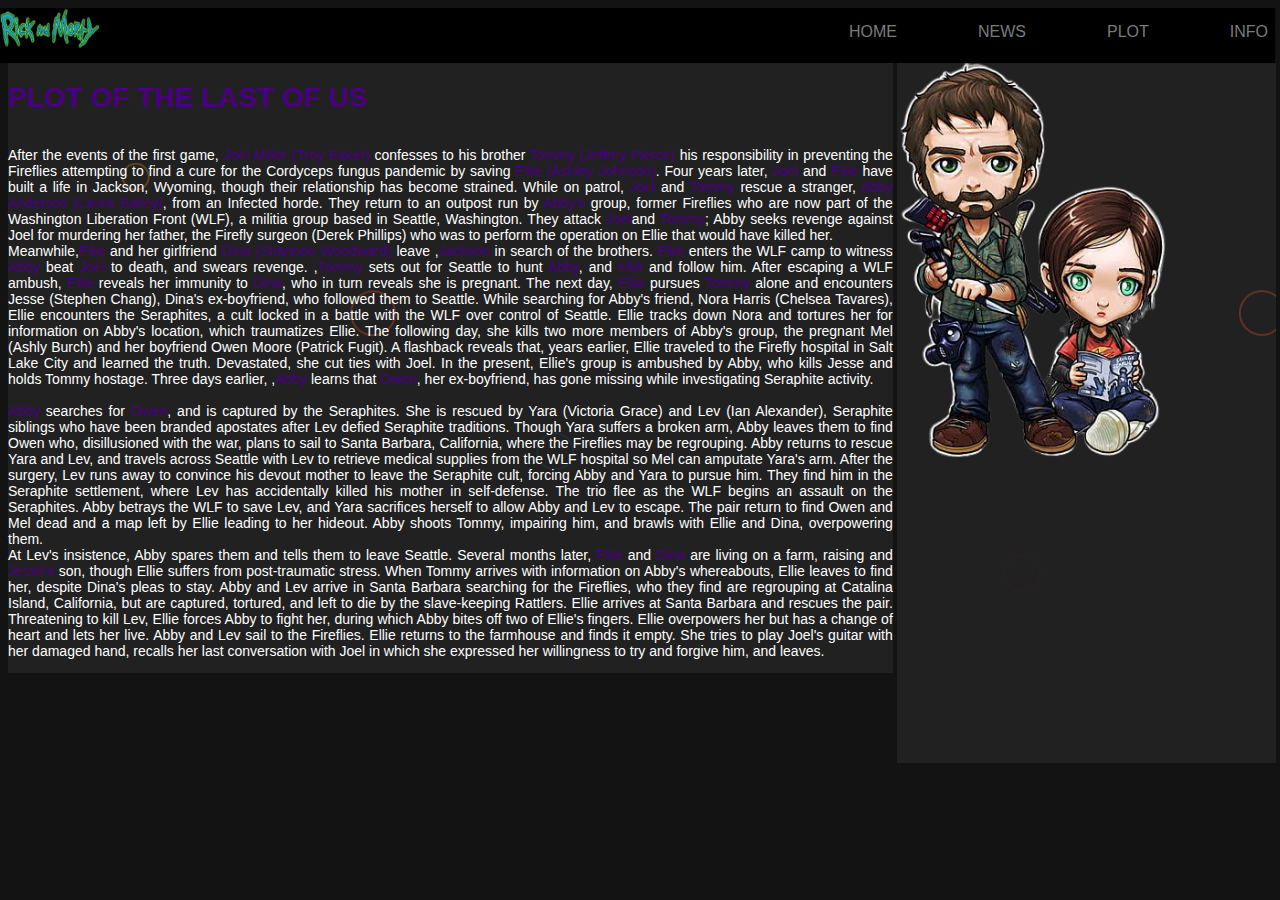
<file: Doc_06.html>
<!DOCTYPE html>
<html>
    <head>
        <title>The Last of us, best storyline game ever</title>
    </head>
    <link rel="stylesheet" type="text/css" href="cssmin_05.css">
    <body>
        <header>
            <div class="container">
                <img src="img_05.png" alt="log" class="logo">
                <nav>
                <ul>
                    <li><a href="index.html" target="_self">Home</a></li>
                    <li><a href="Doc_3.html" target="_self">News</a></li>
                    <li><a href="Doc_06.html" target="_self">Plot</a></li>
                    <li><a href="Doc_07.html">Info</a></li>
                </ul>
                </nav>
            </div>
        
        </header>
        <div class="upload_01">
        <h1>PLOT OF THE LAST OF US</h1>
           
        <p>After the events of the first game, <span>Joel Miller (Troy Baker)</span> confesses to his brother <span>Tommy (Jeffrey Pierce)</span> his responsibility in preventing the Fireflies attempting to find a cure for the Cordyceps fungus pandemic by saving <span>Ellie (Ashley Johnson)</span>. Four years later, <span>Joel</span> and <span>Ellie</span> have built a life in Jackson, Wyoming, though their relationship has become strained. While on patrol, <span>Joel</span> and <span>Tommy</span> rescue a stranger,  <span>Abby Anderson (Laura Bailey)</span>, from an Infected horde. They return to an outpost run by <span>Abby's</span> group, former Fireflies who are now part of the Washington Liberation Front (WLF), a militia group based in Seattle, Washington. They attack <span>Joel</span>and <span>Tommy</span>; Abby seeks revenge against Joel for murdering her father, the Firefly surgeon (Derek Phillips) who was to perform the operation on Ellie that would have killed her. 
            <br>
            Meanwhile,<span>Ellie</span>  and her girlfriend <span>Dina (Shannon Woodward)</span> leave ,<span>Jackson</span> in search of the brothers. <span>Ellie</span> enters the WLF camp to witness <span>Abby</span> beat <span>Joel</span> to death, and swears revenge. 

            ,<span>Tommy</span> sets out for Seattle to hunt <span>Abby</span>, and <span>ellie</span> and follow him. After escaping a WLF ambush, <span>Ellie</span> reveals her immunity to <span>Dina</span>, who in turn reveals she is pregnant. The next day, <span>Ellie</span> pursues <span>Tommy</span> alone and encounters Jesse (Stephen Chang), Dina's ex-boyfriend, who followed them to Seattle. While searching for Abby's friend, Nora Harris (Chelsea Tavares), Ellie encounters the Seraphites, a cult locked in a battle with the WLF over control of Seattle. Ellie tracks down Nora and tortures her for information on Abby's location, which traumatizes Ellie. The following day, she kills two more members of Abby's group, the pregnant Mel (Ashly Burch) and her boyfriend Owen Moore (Patrick Fugit). A flashback reveals that, years earlier, Ellie traveled to the Firefly hospital in Salt Lake City and learned the truth. Devastated, she cut ties with Joel. In the present, Ellie's group is ambushed by Abby, who kills Jesse and holds Tommy hostage. 
            
            Three days earlier, ,<span>Abby</span> learns that <span>Owen</span>, her ex-boyfriend, has gone missing while investigating Seraphite activity.<br><br><span>Abby</span> searches for <span>Owen</span>, and is captured by the Seraphites. She is rescued by Yara (Victoria Grace) and Lev (Ian Alexander), Seraphite siblings who have been branded apostates after Lev defied Seraphite traditions. Though Yara suffers a broken arm, Abby leaves them to find Owen who, disillusioned with the war, plans to sail to Santa Barbara, California, where the Fireflies may be regrouping. Abby returns to rescue Yara and Lev, and travels across Seattle with Lev to retrieve medical supplies from the WLF hospital so Mel can amputate Yara's arm. After the surgery, Lev runs away to convince his devout mother to leave the Seraphite cult, forcing Abby and Yara to pursue him. They find him in the Seraphite settlement, where Lev has accidentally killed his mother in self-defense. The trio flee as the WLF begins an assault on the Seraphites. Abby betrays the WLF to save Lev, and Yara sacrifices herself to allow Abby and Lev to escape. The pair return to find Owen and Mel dead and a map left by Ellie leading to her hideout. Abby shoots Tommy, impairing him, and brawls with Ellie and Dina, overpowering them.
            <br> At Lev's insistence, Abby spares them and tells them to leave Seattle. 
            
            Several months later, <span>Ellie</span> and <span>Dina</span> are living on a farm, raising and <span>Jesse's</span> son, though Ellie suffers from post-traumatic stress. When Tommy arrives with information on Abby's whereabouts, Ellie leaves to find her, despite Dina's pleas to stay. Abby and Lev arrive in Santa Barbara searching for the Fireflies, who they find are regrouping at Catalina Island, California, but are captured, tortured, and left to die by the slave-keeping Rattlers. Ellie arrives at Santa Barbara and rescues the pair. Threatening to kill Lev, Ellie forces Abby to fight her, during which Abby bites off two of Ellie's fingers. Ellie overpowers her but has a change of heart and lets her live. Abby and Lev sail to the Fireflies. Ellie returns to the farmhouse and finds it empty. She tries to play Joel's guitar with her damaged hand, recalls her last conversation with Joel in which she expressed her willingness to try and forgive him, and leaves.
            </p>
        </div>
        <div class="upload_02"><img src="ellie.png" class="upload_2_1"></div>
        </body>
    </html>
</file>
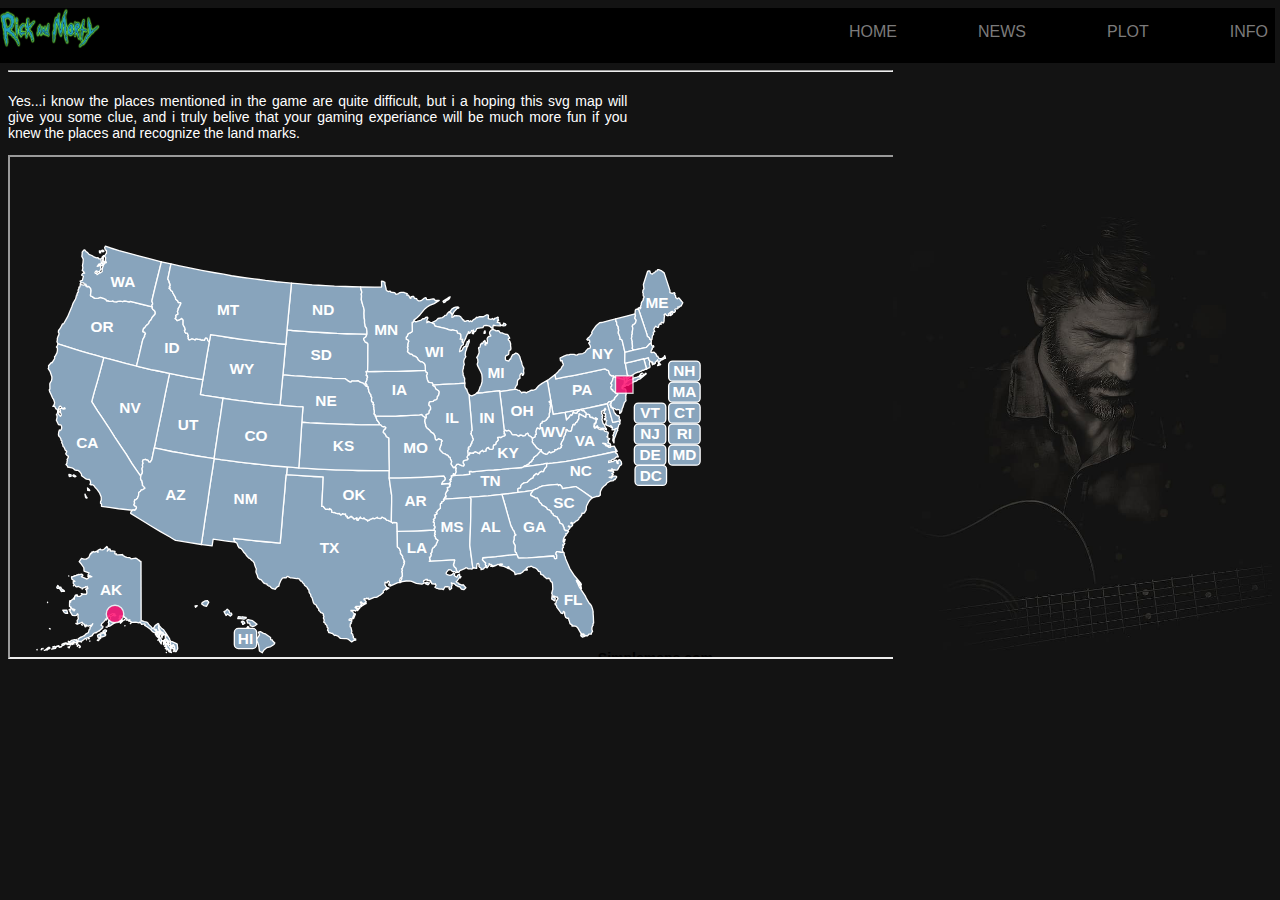
<file: Doc_07.html>
<!DOCTYPE html>
<html>
    <head>
        <title>The Last of us, best storyline game ever</title>
    </head>
    <link rel="stylesheet" type="text/css" href="cssmin_6.css">
    <body>
        <header>
            <div class="container">
                <img src="img_05.png" alt="log" class="logo">
                <nav>
                <ul>
                    <li><a href="index.html" target="_self">Home</a></li>
                    <li><a href="Doc_3.html" target="_self">News</a></li>
                    <li><a href="Doc_06.html" target="_self">Plot</a></li>
                    <li><a href="Doc_07.html">Info</a></li>
                </ul>
                </nav>
            </div>
        
        </header>
        <div class="rep_01">
            <hr>
        <p>Yes...i know the places mentioned in the game are quite difficult, but i a hoping this svg map will give you some clue, and i truly belive that your gaming experiance will be much more fun if you knew the places and recognize the land marks.</p>
        <iframe src="test.html" width="100%" height="500px"></iframe>
    </div>
        <div>
            <div class="rep_02"><img src="img_13.jpg" class="kill">
            </div>
        </div>
    </body>
    </html>
</file>
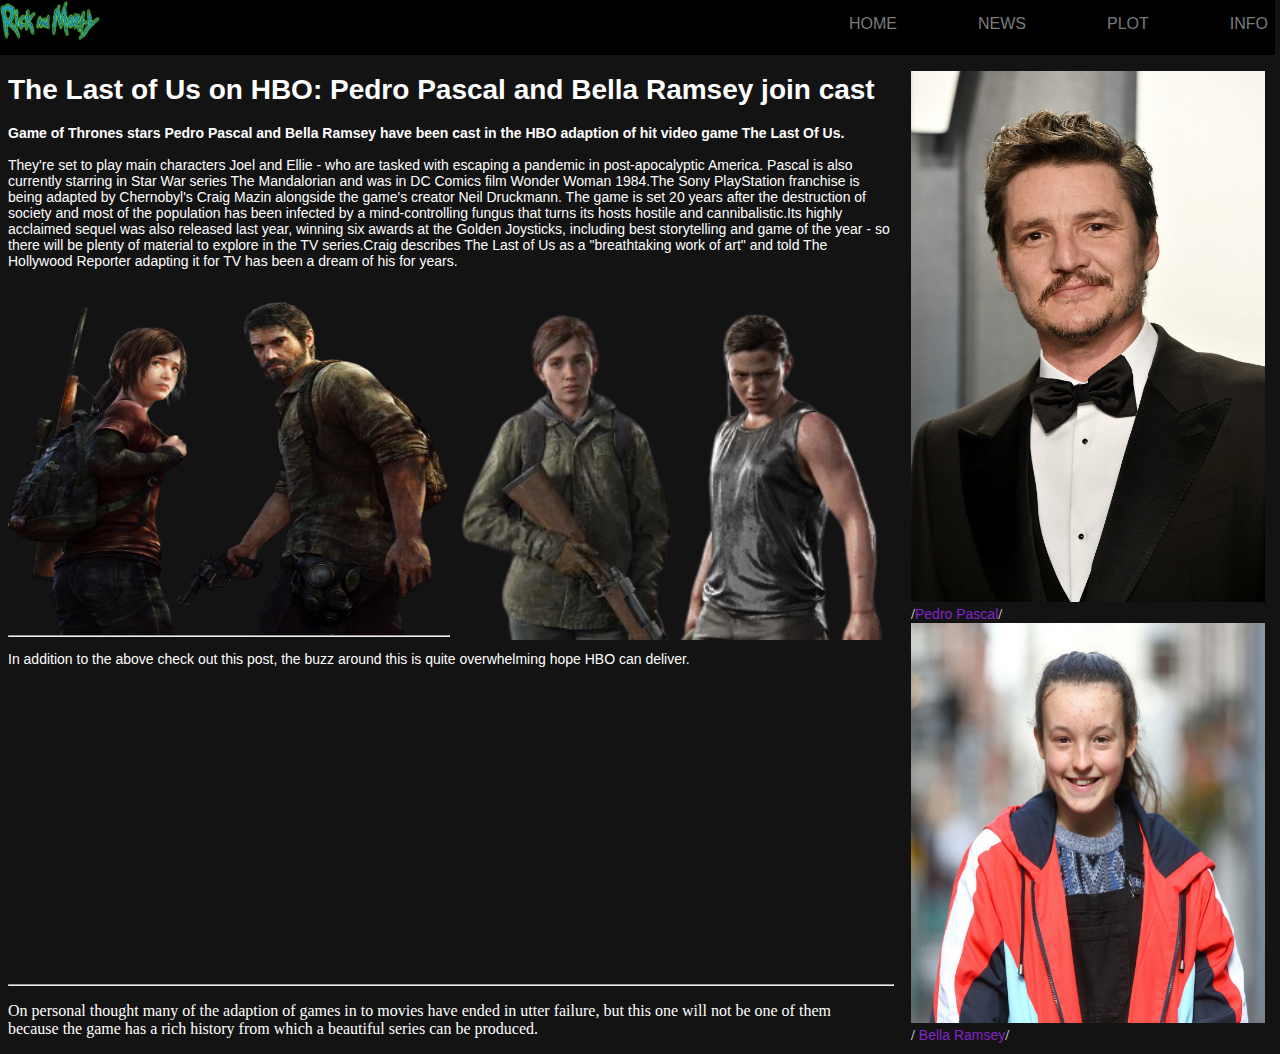
<file: Doc_3.html>
<!DOCTYPE html>
<html>
    <head>
        <title>The Last of us, best storyline game ever</title>
    </head>
    <link rel="stylesheet" type="text/css" href="cssmin_02.css">
    <body>
        <header>
            <div class="container">
                <img src="img_05.png" alt="log" class="logo">
                <nav>
                <ul>
                    <li><a href="index.html" target="_self">Home</a></li>
                    <li><a href="Doc_3.html" target="_self">News</a></li>
                    <li><a href="Doc_06.html" target="_self">Plot</a></li>
                    <li><a href="Doc_06.html">Info</a></li>
                </ul>
                </nav>
            </div>
        
        </header>
    <div class="container_01">
        <div>
      <h1>The Last of Us on HBO: Pedro Pascal and Bella Ramsey join cast</h1>
      <p><b>Game of Thrones stars Pedro Pascal and Bella Ramsey have been cast in the HBO adaption of hit video game The Last Of Us.</b><br>
        <br>
         They're set to play main characters Joel and Ellie - who are tasked with escaping a pandemic in post-apocalyptic America.
         Pascal is also currently starring in Star War series The Mandalorian and was in DC Comics film Wonder Woman 1984.The Sony PlayStation franchise is being adapted by Chernobyl's Craig Mazin alongside the game's creator Neil Druckmann. The game is set 20 years after the destruction of society and most of the population has been infected by a mind-controlling fungus that turns its hosts hostile and cannibalistic.Its highly acclaimed sequel was also released last year, winning six awards at the Golden Joysticks, including best storytelling and game of the year - so there will be plenty of material to explore in the TV series.Craig describes The Last of Us as a "breathtaking work of art" 
         and told The Hollywood Reporter adapting it for TV has been a dream of his for years.<br>
         <br>
         <img src="img_22.png" class="plan_01">  <img src="img_21.png" class="plan_02">
        </div>
        <hr>
         <div>
         <p>In addition to the  above check out this post, the buzz around this is quite overwhelming hope HBO can deliver.</p></div>
         <div>
         <iframe frameborder="0"  src="http://www.androidauthority.com/the-last-us-hbo-tv-show-1200362/"  class="siframe"></iframe><br/>
        </div>
    </div>
    <div class="container_02">
    <br>
    <img src="pedro.jpg" class="plan_04"><br>
    /<a href="jbolbqawecljw.html" target="_blank" class="lost">Pedro Pascal</a>/
    <img src="bella.jpg" class="plan_05" ><br>
    /<a href="jbolbqawecljw.html" target="_blank" class="lost"> Bella Ramsey</a>/
    </div><br>
    <div ><hr><p>On personal thought many of the adaption of games in to movies have ended in utter failure, but this one will not be one of them<br> because the game has a rich history from which a beautiful series can be produced.</p></div>
</body>
    </html>
</file>
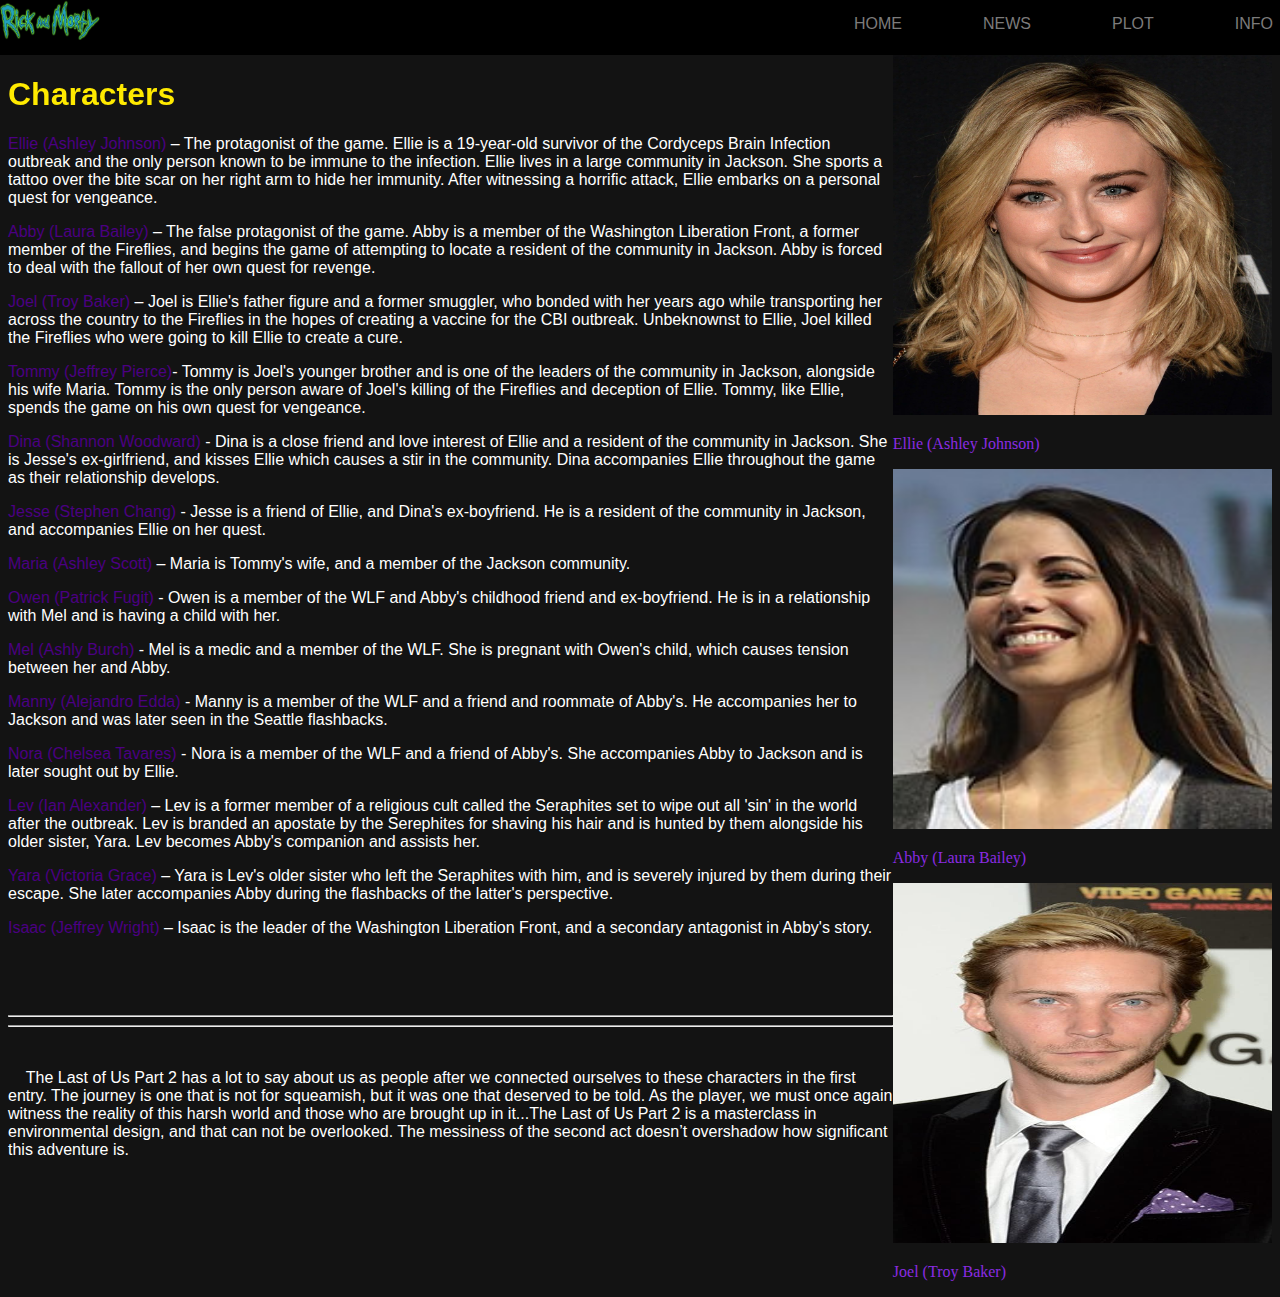
<file: Doc_4.html>
<!DOCTYPE html>
<html>
    <head>
        <title>The Last of us, best storyline game ever</title>
    </head>
    <link rel="stylesheet" type="text/css" href="cssmin_03.css">
    <body>
        <header>
            <div class="container">
                <img src="img_05.png" alt="log" class="logo">
                <nav>
                <ul>
                    <li><a href="index.html" target="_self">Home</a></li>
                    <li><a href="Doc_3.html" target="_self">News</a></li>
                    <li><a href="Doc_06.html" target="_self">Plot</a></li>
                    <li><a href="Doc_07.html">Info</a></li>
                </ul>
                </nav>
            </div>
        
        </header>
    <div class="tribe">
    <h1>Characters</h1>
        <p><span>Ellie (Ashley Johnson)</span> – The protagonist of the game. Ellie is a 19-year-old survivor of the Cordyceps Brain Infection outbreak and the only person known to be immune to the infection. Ellie lives in a large community in Jackson. She sports a tattoo over the bite scar on her right arm to hide her immunity. After witnessing a horrific attack, Ellie embarks on a personal quest for vengeance.</p>
        <p><span>Abby (Laura Bailey)</span> – The false protagonist of the game. Abby is a member of the Washington Liberation Front, a former member of the Fireflies, and begins the game of attempting to locate a resident of the community in Jackson. Abby is forced to deal with the fallout of her own quest for revenge.</p>
        <p><span>Joel (Troy Baker)</span> – Joel is Ellie's father figure and a former smuggler, who bonded with her years ago while transporting her across the country to the Fireflies in the hopes of creating a vaccine for the CBI outbreak. Unbeknownst to Ellie, Joel killed the Fireflies who were going to kill Ellie to create a cure.</p>
        <p><span>Tommy (Jeffrey Pierce)</span>- Tommy is Joel's younger brother and is one of the leaders of the community in Jackson, alongside his wife Maria. Tommy is the only person aware of Joel's killing of the Fireflies and deception of Ellie. Tommy, like Ellie, spends the game on his own quest for vengeance.</p>
        <p><span>Dina (Shannon Woodward)</span> - Dina is a close friend and love interest of Ellie and a resident of the community in Jackson. She is Jesse's ex-girlfriend, and kisses Ellie which causes a stir in the community. Dina accompanies Ellie throughout the game as their relationship develops.</p>
        <p><span>Jesse (Stephen Chang)</span> - Jesse is a friend of Ellie, and Dina's ex-boyfriend. He is a resident of the community in Jackson, and accompanies Ellie on her quest.</p>
        <p><span>Maria (Ashley Scott)</span> – Maria is Tommy's wife, and a member of the Jackson community.</p>
        <p><span>Owen (Patrick Fugit)</span> - Owen is a member of the WLF and Abby's childhood friend and ex-boyfriend. He is in a relationship with Mel and is having a child with her.</p> 
        <p><span>Mel (Ashly Burch)</span> - Mel is a medic and a member of the WLF. She is pregnant with Owen's child, which causes tension between her and Abby. </p>
        <p><span>Manny (Alejandro Edda)</span> - Manny is a member of the WLF and a friend and roommate of Abby's. He accompanies her to Jackson and was later seen in the Seattle flashbacks.</p>
        <p><span>Nora (Chelsea Tavares)</span> - Nora is a member of the WLF and a friend of Abby's. She accompanies Abby to Jackson and is later sought out by Ellie.</p>
        <p><span>Lev (Ian Alexander)</span> – Lev is a former member of a religious cult called the Seraphites set to wipe out all 'sin' in the world after the outbreak. Lev is branded an apostate by the Serephites for shaving his hair and is hunted by them alongside his older sister, Yara. Lev becomes Abby's companion and assists her.</p>
        <p><span>Yara (Victoria Grace)</span> – Yara is Lev's older sister who left the Seraphites with him, and is severely injured by them during their escape. She later accompanies Abby during the flashbacks of the latter's perspective.</p>
        <p><span>Isaac (Jeffrey Wright)</span> – Isaac is the leader of the Washington Liberation Front, and a secondary antagonist in Abby's story.</p> 
        <br>
        <br>
        <br>
        <hr>
        <hr>
        <br>
        <p> &nbsp;&nbsp;&nbsp;&nbsp;The Last of Us Part 2 has a lot to say about us as people after we connected ourselves to these characters in the first entry. The journey is one that is not for squeamish, but it was one that deserved to be told. As the player, we must once again witness the reality of this harsh world and those who are brought up in it...The Last of Us Part 2 is a masterclass in environmental design, and that can not be overlooked. The messiness of the second act doesn’t overshadow how significant this adventure is.</p>
    </div>
    <div class="clan">
        <img src="ashley.jpg" class="bear">
        <p style="color: blueviolet;">Ellie (Ashley Johnson)</p>
        <img src="laura.jpg" class="bear">
        <p style="color: blueviolet;">Abby (Laura Bailey)</p>
        <img src="troy.jpg" class="bear">
        <p  style="color: blueviolet;">Joel (Troy Baker)</p>
    </div>
</body>
    </html>
</file>
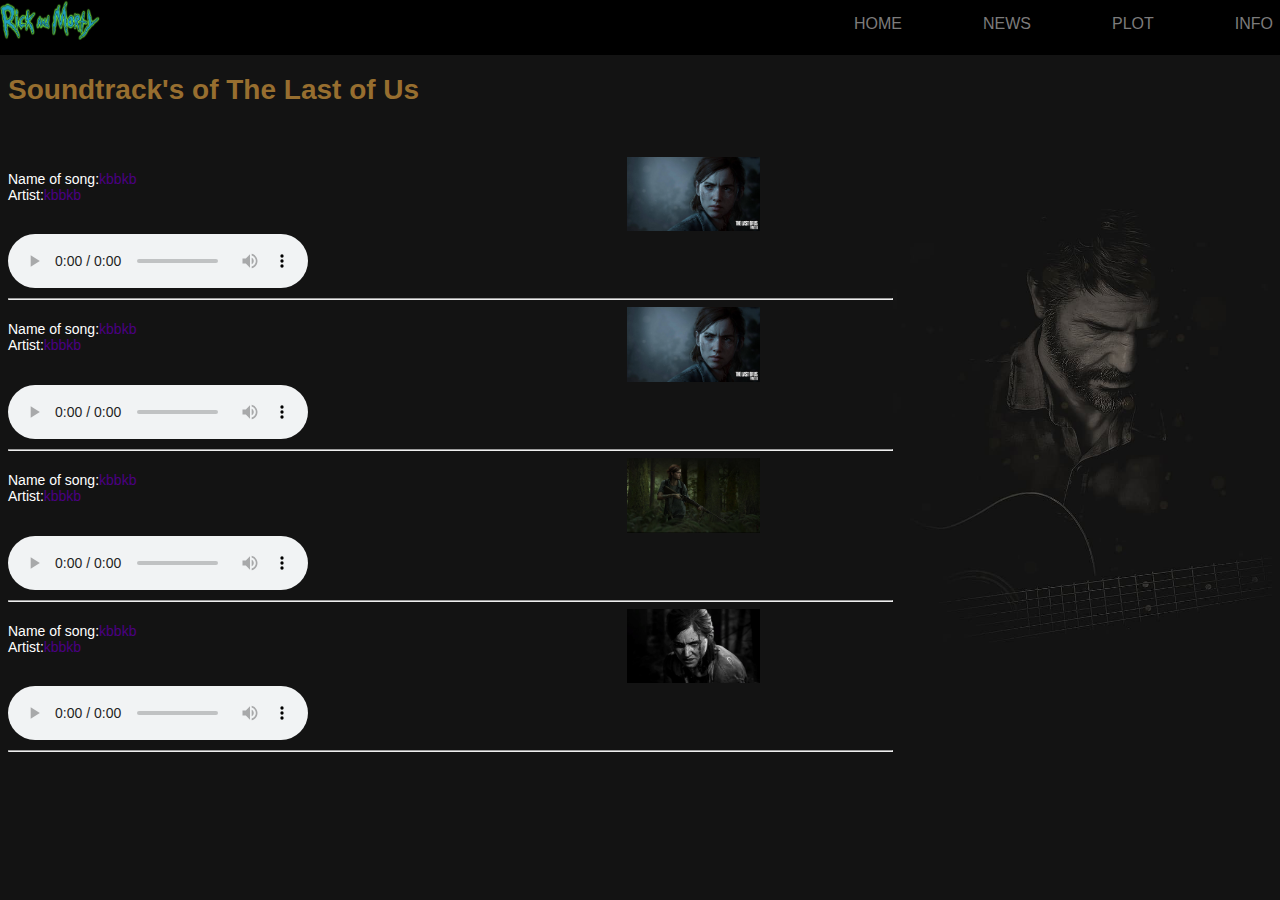
<file: Doc_5_Audio.html>
<!DOCTYPE html>
<html>
    <head>
        <title>The Last of us, best storyline game ever</title>
    </head>
    <link rel="stylesheet" type="text/css" href="cssmin_4Audio.css">
    <body>
        <header>
            <div class="container">
                <img src="img_05.png" alt="log" class="logo">
                <nav>
                <ul>
                    <li><a href="index.html" target="_self">Home</a></li>
                    <li><a href="Doc_3.html" target="_self">News</a></li>
                    <li><a href="Doc_06.html" target="_self">Plot</a></li>
                    <li><a href="Doc_07.html">Info</a></li>
                </ul>
                </nav>
            </div>
        
        </header>
<div class="rep_01">
    <h1>Soundtrack's of The Last of Us</h1>
    <br>
    <br>
    <p>Name of song:<span style=" color:indigo;">kbbkb</span><br>
       Artist:<span style=" color:indigo;">kbbkb</span>
     </p>
     <img src="img_01.jpg" class="dead">
     <audio controls><source src="http://www.typhoonferri.com/download/TyphoonFerri.com-movin-on-its-own.mp3" type="audio/mpeg"></audio>
     <hr>
     <p>Name of song:<span style=" color:indigo;">kbbkb</span><br>
        Artist:<span style=" color:indigo;">kbbkb</span>
      </p>
      <img src="img_01.jpg" class="dead">
      <audio controls><source src="http://www.typhoonferri.com/download/TyphoonFerri.com-movin-on-its-own.mp3" type="audio/mpeg"></audio>
      <hr>
     <p>Name of song:<span style=" color:indigo;">kbbkb</span><br>
        Artist:<span style=" color:indigo;">kbbkb</span>
     </p>
     <img src="img_11.jpg" class="dead">
     <audio controls><source src="http://www.typhoonferri.com/download/TyphoonFerri.com-movin-on-its-own.mp3" type="audio/mpeg"></audio>
     <hr>
     <p>Name of song:<span style=" color:indigo;">kbbkb</span><br>
        Artist:<span style=" color:indigo;">kbbkb</span>
     </p>
     <img src="img_06.jpg" class="dead">
     <audio controls><source src="http://www.typhoonferri.com/download/TyphoonFerri.com-movin-on-its-own.mp3" type="audio/mpeg"></audio>
     <hr>
</div>
<div class="rep_02"><img src="img_13.jpg" class="kill">
</div>
</body>
    </html>
</file>
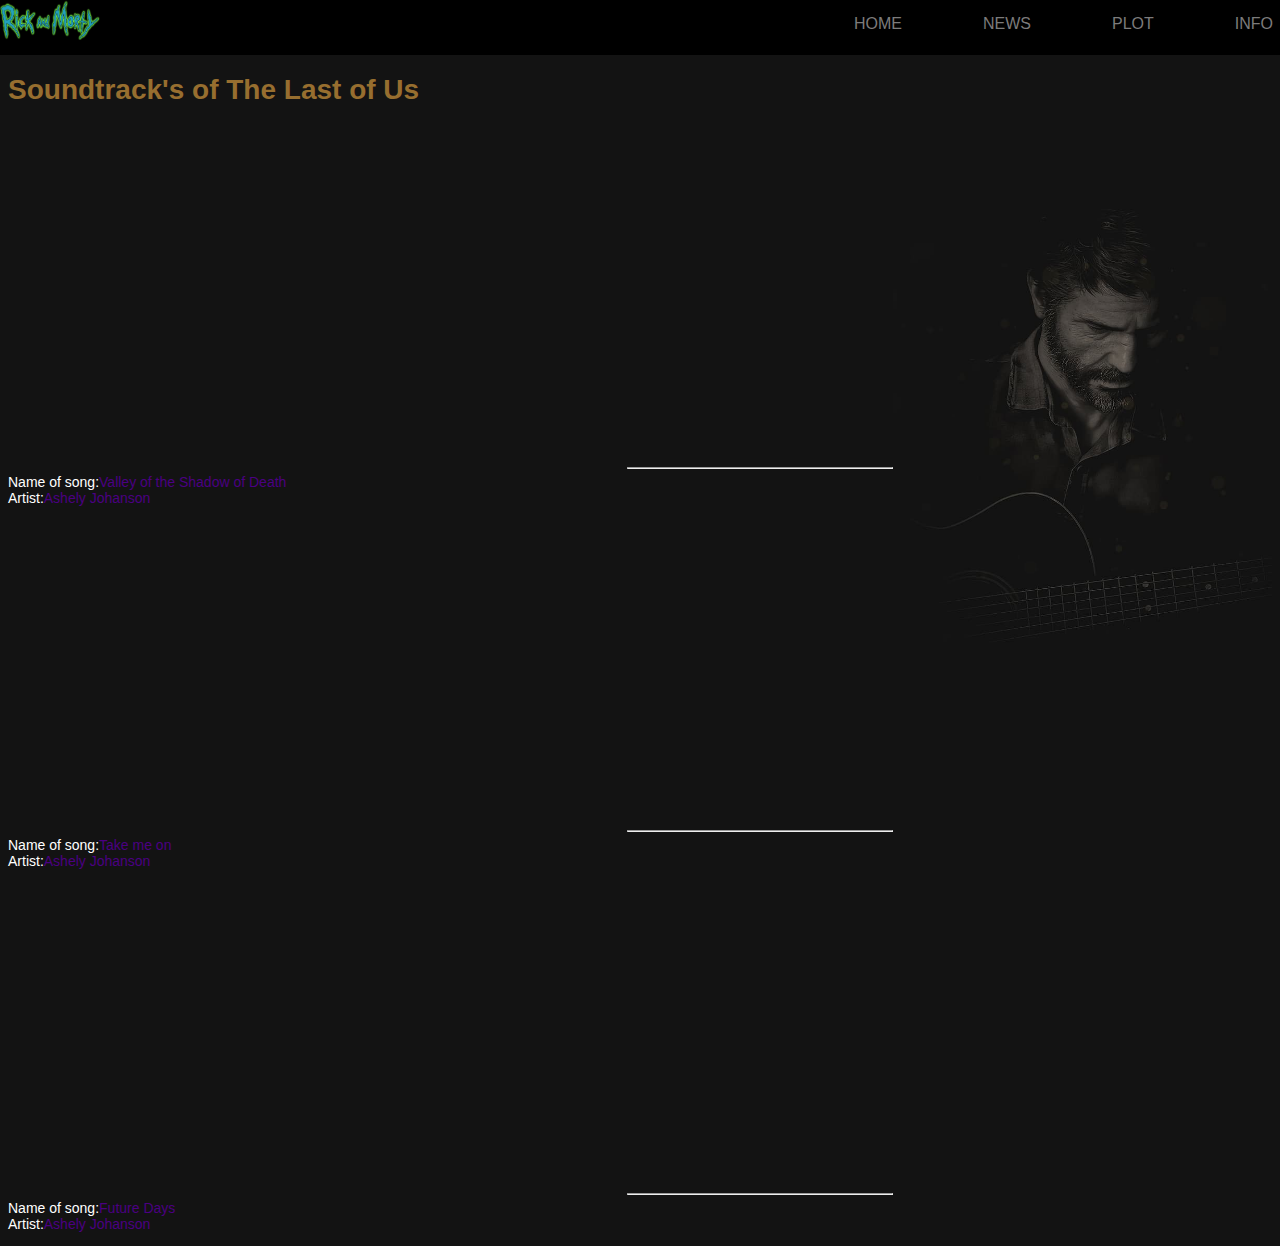
<file: Doc_5_Video.html>
<!DOCTYPE html>
<html>
    <head>
        <title>The Last of us, best storyline game ever</title>
    </head>
    <link rel="stylesheet" type="text/css" href="cssmin_04_Video.css">
    <body>
        <header>
            <div class="container">
                <img src="img_05.png" alt="log" class="logo">
                <nav>
                <ul>
                    <li><a href="index.html" target="_self">Home</a></li>
                    <li><a href="Doc_3.html" target="_self">News</a></li>
                    <li><a href="Doc_6.html">PLOT</a></li>
                    <li><a href="Doc_7.html">Info</a></li>
                </ul>
                </nav>
            </div>
        
        </header>
<div class="rep_01">
    <h1>Soundtrack's of The Last of Us</h1>
    <br>
    <br>
    <iframe width="773" height="300px" src="https://www.youtube.com/embed/-d92AwC0nDM" frameborder="0" allow="accelerometer; autoplay; clipboard-write; encrypted-media; gyroscope; picture-in-picture" allowfullscreen></iframe>
    <p>Name of song:<span style=" color:indigo;">Valley of the Shadow of Death</span><br>
       Artist:<span style=" color:indigo;">Ashely Johanson</span>
     </p>
     <hr>
     <iframe width="773" height="300px" src="https://www.youtube.com/embed/NKeU1twQYX4" frameborder="0" allow="accelerometer; autoplay; clipboard-write; encrypted-media; gyroscope; picture-in-picture" allowfullscreen></iframe>
     <p>Name of song:<span style=" color:indigo;">Take me on</span><br>
        Artist:<span style=" color:indigo;">Ashely Johanson</span>
      </p>
      <hr>
      <iframe width="773" height="300px" src="https://www.youtube.com/embed/UIoiNivt6Ok" frameborder="0" allow="accelerometer; autoplay; clipboard-write; encrypted-media; gyroscope; picture-in-picture" allowfullscreen></iframe>
        <p>Name of song:<span style=" color:indigo;">Future Days</span><br>
           Artist:<span style=" color:indigo;">Ashely Johanson</span>
         </p>
     <hr>
</div>
<div class="rep_02"><img src="img_13.jpg" class="kill">
</div>
</body>
    </html>
</file>
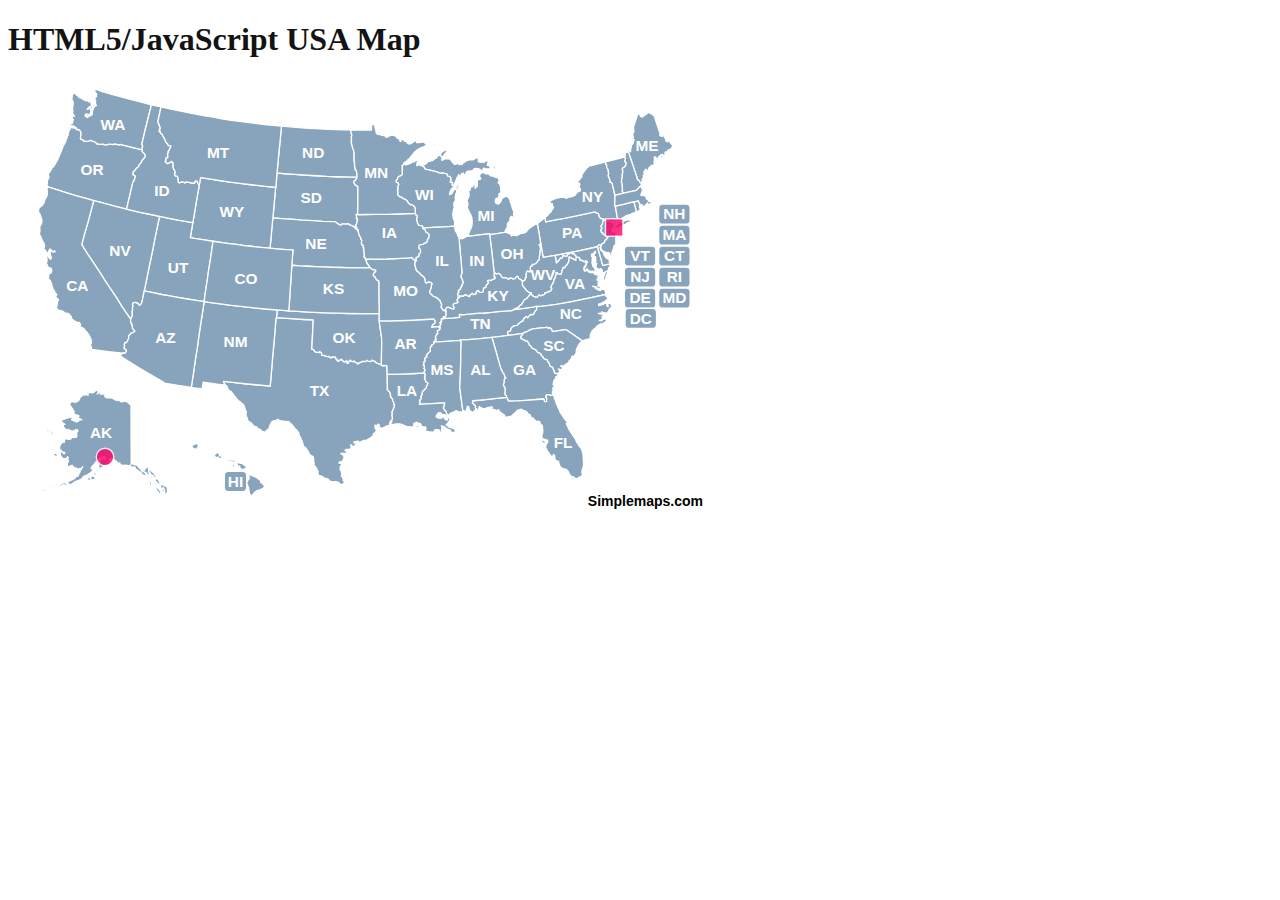
<file: test.html>
<!DOCTYPE html>
<html lang="en">
  <head>
    <meta http-equiv="content-type" content="text/html; charset=UTF-8">
    <meta charset="utf-8">
    <title>Map Example</title>
    <script src="mapdata.js"></script>
    <script src="usmap.js"></script>
  </head>
	<body style="color: rgb(19, 19, 19);">
		<div>
			<h1>HTML5/JavaScript USA Map</h1>
			<div id="map"></div>
		</div>
	</body>
</html>
</file>
<file: cssmin_05.css>
body{
    background-color: rgb(19, 19, 19);
    color: rgb(255, 255, 255);
}
header {
    background-color: #000000;
    margin-top: 0px;
    margin-left: -8px;
    margin-right: -3px;
    margin-bottom: 0px;
    border-bottom: 2px #ffffff;
    height: 55px;
}
header::after{
    content: '';
    display: table;
    clear: both;
}
header::before{
    content: '';
    display: table;
    clear: both;
}
.logo {
    float: left;
    height: 40px;
    width: 100px;
    padding: 0ch;

}
.logo::after{
    content: '';
    clear: both;
}
nav {
    align-items: center;
    float: right;
    
} 
nav ul{
    margin: 0%;
    padding: 0%;
    list-style: none;
} 
nav li{
    display: inline-block;
    margin-left: 70px;
    margin-right: 7px;
    padding-top: 15px;
    position: relative;
}
nav a{
    color: rgb(124, 123, 123);
    text-decoration: none;
    text-transform: uppercase;
    font-family: -apple-system, BlinkMacSystemFont, 'Segoe UI', Roboto, Oxygen, Ubuntu, Cantarell, 'Open Sans', 'Helvetica Neue', sans-serif;
}
nav a:hover {
    color: rgb(255, 246, 246);
}
nav a::before{
    content: '';
    display: block;
    height: 5px;
    width: 100%;
    background-color: #444;
    position: absolute;
    top:0%;
    width: 0%;
    transition: all ease-in-out 250px;

}
nav a:hover::before{
    width: 100%;
}
.upload_01{
    float: left;
    width: 70%;
    color: inherit;
    font-size: 14px;
    background-image: url('theone.svg');
    font-family: -apple-system, BlinkMacSystemFont, 'Segoe UI', Roboto, Oxygen, Ubuntu, Cantarell, 'Open Sans', 'Helvetica Neue', sans-serif;
}
.upload_02{
    float: right;
    width: 30%;
    height: 700px;
    background-image: url('theone.svg');
    align-items: center;
    margin-right:-4px ;
    margin-left: px;
}
.upload_2_1{
    height: 400px;
}

h1{
    color: indigo;
    font-family: -apple-system, BlinkMacSystemFont, 'Segoe UI', Roboto, Oxygen, Ubuntu, Cantarell, 'Open Sans', 'Helvetica Neue', sans-serif;
}
p{
    color: #ffffff;
    width: 100%;
    float: left;
    text-align: justify;
}
span{
    color: indigo;
}
.killz{
    width: 100%;
    height: fit-content;
}
</file>
<file: cssmin_6.css>
body{
    background-color: rgb(19, 19, 19);
    color: rgb(255, 255, 255);
}
header {
    background-color: #000000;
    margin-top: 0px;
    margin-left: -8px;
    margin-right: -3px;
    margin-bottom: 0px;
    border-bottom: 2px #ffffff;
    height: 55px;
}
header::after{
    content: '';
    display: table;
    clear: both;
}
header::before{
    content: '';
    display: table;
    clear: both;
}
.logo {
    float: left;
    height: 40px;
    width: 100px;
    padding: 0ch;

}
.logo::after{
    content: '';
    clear: both;
}
nav {
    align-items: center;
    float: right;
    
} 
nav ul{
    margin: 0%;
    padding: 0%;
    list-style: none;
} 
nav li{
    display: inline-block;
    margin-left: 70px;
    margin-right: 7px;
    padding-top: 15px;
    position: relative;
}
nav a{
    color: rgb(124, 123, 123);
    text-decoration: none;
    text-transform: uppercase;
    font-family: -apple-system, BlinkMacSystemFont, 'Segoe UI', Roboto, Oxygen, Ubuntu, Cantarell, 'Open Sans', 'Helvetica Neue', sans-serif;
}
nav a:hover {
    color: rgb(255, 246, 246);
}
nav a::before{
    content: '';
    display: block;
    height: 5px;
    width: 100%;
    background-color: #444;
    position: absolute;
    top:0%;
    width: 0%;
    transition: all ease-in-out 250px;

}
nav a:hover::before{
    width: 100%;
}
.rep_01{
    float: left;
    width: 70%;
    color: inherit;
    font-size: 14px;
    background-color:inherit;
    font-family: -apple-system, BlinkMacSystemFont, 'Segoe UI', Roboto, Oxygen, Ubuntu, Cantarell, 'Open Sans', 'Helvetica Neue', sans-serif;
}
.rep_02{
    float: right;
    width: 30%;
    color: inherit;
    font-size: 14px;
}

h1{
    color: rgb(151, 110, 47);
    font-family: -apple-system, BlinkMacSystemFont, 'Segoe UI', Roboto, Oxygen, Ubuntu, Cantarell, 'Open Sans', 'Helvetica Neue', sans-serif;
}
p{
    color: #ffffff;
    width: 70%;
    float: left;
    text-align: justify;
}
.kill{
    width: 100%;
}
</file>
<file: cssmin_02.css>
body{
    background-color: rgb(19, 19, 19);
    color: rgb(255, 255, 255);
}
header {
    background-color: #000000;
    margin-top: -8px;
    margin-left: -8px;
    margin-right: -3px;
    margin-bottom: 0px;
    border-bottom: 2px #ffffff;
    height: 55px;
}
header::after{
    content: '';
    display: table;
    clear: both;
}
header::before{
    content: '';
    display: table;
    clear: both;
}
.logo {
    float: left;
    height: 40px;
    width: 100px;
    padding: 0ch;

}
.logo::after{
    content: '';
    clear: both;
}
nav {
    align-items: center;
    float: right;
    
} 
nav ul{
    margin: 0%;
    padding: 0%;
    list-style: none;
} 
nav li{
    display: inline-block;
    margin-left: 70px;
    margin-right: 7px;
    padding-top: 15px;
    position: relative;
}
nav a{
    color: rgb(124, 123, 123);
    text-decoration: none;
    text-transform: uppercase;
    font-family: -apple-system, BlinkMacSystemFont, 'Segoe UI', Roboto, Oxygen, Ubuntu, Cantarell, 'Open Sans', 'Helvetica Neue', sans-serif;
}
nav a:hover {
    color: rgb(255, 246, 246);
}
nav a::before{
    content: '';
    display: block;
    height: 5px;
    width: 100%;
    background-color: #444;
    position: absolute;
    top:0%;
    width: 0%;
    transition: all ease-in-out 250px;

}
nav a:hover::before{
    width: 100%;
}
.container_01{
    float: left;
    width: 70%;
    color: inherit;
    font-size: 14px;
    background-color:inherit;
    font-family: -apple-system, BlinkMacSystemFont, 'Segoe UI', Roboto, Oxygen, Ubuntu, Cantarell, 'Open Sans', 'Helvetica Neue', sans-serif;
}
.container_02{
    float: right;
    width: 28%;
    padding-left: 17px;
    padding-right: 7px;
    color: inherit;
    font-size: 14px;
    background-color:inherit;
}
h2{
    color: indigo;
}
iframe{ 
    height: 300px;   
    border: 0px;
    border-radius: 5px
}
.plan_04{
    width: 100%;
    height: 50%;
}
.plan_05{
    width: 100%;
    height: 400px;
}
.plan_01{
    float: left;
    width: 50%;
    height: 350px;
}
.plan_02{
    float: right;
    width: 50%;
    height: 50%;
    background-color: inherit;
}
.siframe {
    overflow: hidden;
    width: 100%;
    position: relative;
}

.siframe > iframe {
    height: 300px;
    width : 100%;

} 
.lost{
    color: rgb(132, 35, 201);
    text-decoration: none;
    font-family: -apple-system, BlinkMacSystemFont, 'Segoe UI', Roboto, Oxygen, Ubuntu, Cantarell, 'Open Sans', 'Helvetica Neue', sans-serif;
}
</file>
<file: cssmin_03.css>
body{
    background-color: rgb(19, 19, 19);
    color: rgb(255, 255, 255);
}
header {
    background-color: #000000;
    margin-top: -8px;
    margin-left: -8px;
    margin-right: -8px;
    margin-bottom: 0px;
    border-bottom: 2px #ffffff;
    height: 55px;
}
header::after{
    content: '';
    display: table;
    clear: both;
}
header::before{
    content: '';
    display: table;
    clear: both;
}
.logo {
    float: left;
    height: 40px;
    width: 100px;
    padding: 0ch;

}
.logo::after{
    content: '';
    clear: both;
}
nav {
    align-items: center;
    float: right;
    
} 
nav ul{
    margin: 0%;
    padding: 0%;
    list-style: none;
} 
nav li{
    display: inline-block;
    margin-left: 70px;
    margin-right: 7px;
    padding-top: 15px;
    position: relative;
}
nav a{
    color: rgb(124, 123, 123);
    text-decoration: none;
    text-transform: uppercase;
    font-family: -apple-system, BlinkMacSystemFont, 'Segoe UI', Roboto, Oxygen, Ubuntu, Cantarell, 'Open Sans', 'Helvetica Neue', sans-serif;
}
nav a:hover {
    color: rgb(255, 246, 246);
}
nav a::before{
    content: '';
    display: block;
    height: 5px;
    width: 100%;
    background-color: #444;
    position: absolute;
    top:0%;
    width: 0%;
    transition: all ease-in-out 250px;

}
nav a:hover::before{
    width: 100%;
}
h1{
    color: transparent;
    -webkit-text-stroke: #ffea00;
    background: #ffea00;
    -webkit-background-clip: text;
    background-position: 100px 0;
    animation: image 20s linear infinite;
}
@keyframes image{
    100%{
        background-position: 2000px 0;
    }
}
.tribe{
    float: left;
    width:70%;
    font-family: -apple-system, BlinkMacSystemFont, 'Segoe UI', Roboto, Oxygen, Ubuntu, Cantarell, 'Open Sans', 'Helvetica Neue', sans-serif;
}
span{
    color: indigo;
}
.clan{
    float: right;
    width:30%
}
.bear{
    width: 100%;
    height: 360px;
}
</file>
<file: cssmin_4Audio.css>
body{
    background-color: rgb(19, 19, 19);
    color: rgb(255, 255, 255);
}
header {
    background-color: #000000;
    margin-top: -8px;
    margin-left: -8px;
    margin-right: -8px;
    margin-bottom: 0px;
    border-bottom: 2px #ffffff;
    height: 55px;
}
header::after{
    content: '';
    display: table;
    clear: both;
}
header::before{
    content: '';
    display: table;
    clear: both;
}
.logo {
    float: left;
    height: 40px;
    width: 100px;
    padding: 0ch;

}
.logo::after{
    content: '';
    clear: both;
}
nav {
    align-items: center;
    float: right;
    
} 
nav ul{
    margin: 0%;
    padding: 0%;
    list-style: none;
} 
nav li{
    display: inline-block;
    margin-left: 70px;
    margin-right: 7px;
    padding-top: 15px;
    position: relative;
}
nav a{
    color: rgb(124, 123, 123);
    text-decoration: none;
    text-transform: uppercase;
    font-family: -apple-system, BlinkMacSystemFont, 'Segoe UI', Roboto, Oxygen, Ubuntu, Cantarell, 'Open Sans', 'Helvetica Neue', sans-serif;
}
nav a:hover {
    color: rgb(255, 246, 246);
}
nav a::before{
    content: '';
    display: block;
    height: 5px;
    width: 100%;
    background-color: #444;
    position: absolute;
    top:0%;
    width: 0%;
    transition: all ease-in-out 250px;

}
nav a:hover::before{
    width: 100%;
}
.rep_01{
    float: left;
    width: 70%;
    color: inherit;
    font-size: 14px;
    background-color:inherit;
    font-family: -apple-system, BlinkMacSystemFont, 'Segoe UI', Roboto, Oxygen, Ubuntu, Cantarell, 'Open Sans', 'Helvetica Neue', sans-serif;
}
.rep_02{
    float: right;
    width: 30%;
    color: inherit;
    font-size: 14px;
}

h1{
    color: rgb(151, 110, 47);
    font-family: -apple-system, BlinkMacSystemFont, 'Segoe UI', Roboto, Oxygen, Ubuntu, Cantarell, 'Open Sans', 'Helvetica Neue', sans-serif;
}
p{
    color: #ffffff;
    width: 70%;
    float: left;
}
.dead{
    width: 15%;
    height: 15%;
    float: right left;

}
span{
    color: indigo;
}
.kill{
    width: 100%;
    height: 100%;
}
</file>
<file: cssmin_04_Video.css>
body{
    background-color: rgb(19, 19, 19);
    color: rgb(255, 255, 255);
}
header {
    background-color: #000000;
    margin-top: -8px;
    margin-left: -8px;
    margin-right: -8px;
    margin-bottom: 0px;
    border-bottom: 2px #ffffff;
    height: 55px;
}
header::after{
    content: '';
    display: table;
    clear: both;
}
header::before{
    content: '';
    display: table;
    clear: both;
}
.logo {
    float: left;
    height: 40px;
    width: 100px;
    padding: 0ch;

}
.logo::after{
    content: '';
    clear: both;
}
nav {
    align-items: center;
    float: right;
    
} 
nav ul{
    margin: 0%;
    padding: 0%;
    list-style: none;
} 
nav li{
    display: inline-block;
    margin-left: 70px;
    margin-right: 7px;
    padding-top: 15px;
    position: relative;
}
nav a{
    color: rgb(124, 123, 123);
    text-decoration: none;
    text-transform: uppercase;
    font-family: -apple-system, BlinkMacSystemFont, 'Segoe UI', Roboto, Oxygen, Ubuntu, Cantarell, 'Open Sans', 'Helvetica Neue', sans-serif;
}
nav a:hover {
    color: rgb(255, 246, 246);
}
nav a::before{
    content: '';
    display: block;
    height: 5px;
    width: 100%;
    background-color: #444;
    position: absolute;
    top:0%;
    width: 0%;
    transition: all ease-in-out 250px;

}
nav a:hover::before{
    width: 100%;
}
.rep_01{
    float: left;
    width: 70%;
    color: inherit;
    font-size: 14px;
    background-color:inherit;
    font-family: -apple-system, BlinkMacSystemFont, 'Segoe UI', Roboto, Oxygen, Ubuntu, Cantarell, 'Open Sans', 'Helvetica Neue', sans-serif;
}
.rep_02{
    float: right;
    width: 30%;
    color: inherit;
    font-size: 14px;
}

h1{
    color: rgb(151, 110, 47);
    font-family: -apple-system, BlinkMacSystemFont, 'Segoe UI', Roboto, Oxygen, Ubuntu, Cantarell, 'Open Sans', 'Helvetica Neue', sans-serif;
}
p{
    color: #ffffff;
    width: 70%;
    float: left;
}
.flag{
    width: 30%;
    height: 30%;
    float:left;

}
span{
    color: indigo;
}
.kill{
    width: 100%;
    height: fit-content;
}
</file>
